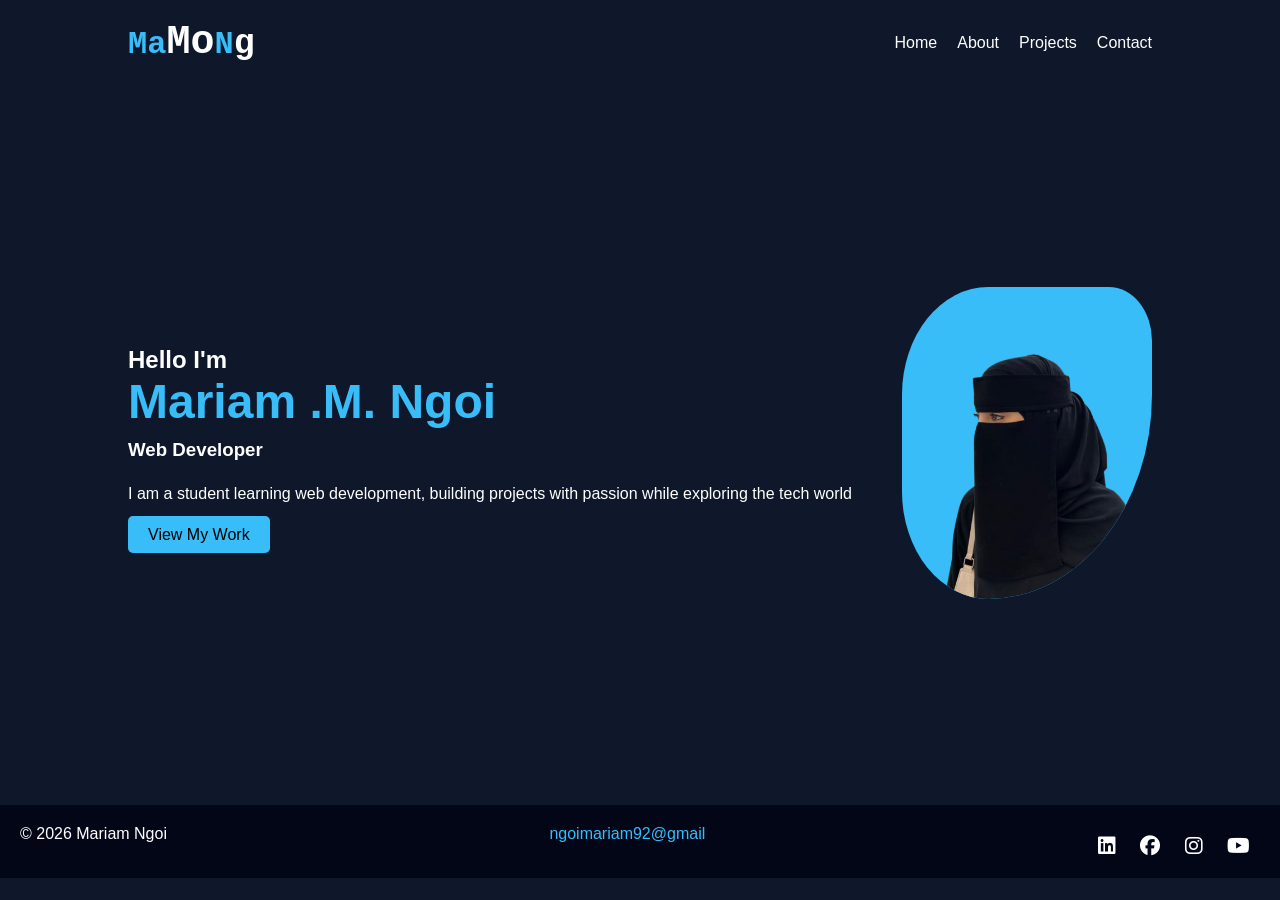
<file: index.html>
<!doctype html>
<html lang="en">
<head>
  <meta charset="UTF-8" />
  <meta name="viewport" content="width=device-width, initial-scale=1.0" />
  <title>Home page</title>

  <link rel="stylesheet" href="style.css" />
  <link rel="stylesheet" href="https://cdnjs.cloudflare.com/ajax/libs/font-awesome/6.5.0/css/all.min.css">
</head>

<body>

 
  <header>
    <h1>Ma<span class="mo">Mo</span>N<span class="ngoi">g</span></h1>
<div class="hamburger">
  <i class="fa fa-bars"></i>
</div>

    <nav class="nav-links">
      <ul>
        <li><a href="index.html">Home</a></li>
        <li><a href="about.html">About</a></li>
        <li><a href="project.html">Projects</a></li>
        <li><a href="contact.html">Contact</a></li>
      </ul>
    </nav>
  </header>

 
  <main>

  
    <section class="home">

      
      <div class="home-text">
        <h2>Hello I'm</h2>
        <h1>Mariam .M. Ngoi</h1>
        <h3>Web Developer </h3>

        <p>
          I am a student learning web development, building projects with passion
          while exploring the tech world
        </p>

         <a href="project.html" class="button">View My Work</a>
      </div>

      
      <div class="home-img">
        <img src="nicee.png" alt="Mariam Image" />
      </div>

    </section>

  </main>

  
  <footer>
    <p>© 2026 Mariam Ngoi</p>

    <p class="email">
 <a href="https://Gmail.com">ngoimariam92@gmail</a>    </p>

    <div class="social-icons">
      <a href="https://linkedIn.com" target="_blank"><i class="fa-brands fa-linkedin"></i></a>
      <a href="https://facebook.com" target="_blank"><i class="fa-brands fa-facebook"></i></a>
      <a href="https://instagram.com" target="_blank"><i class="fa-brands fa-instagram"></i></a>
      <a href="https://youtube.com" target="_blank"><i class="fa-brands fa-youtube"></i></a>
    </div>
  </footer>
  <script src="main.js"></script>
</body>
</html>
</file>
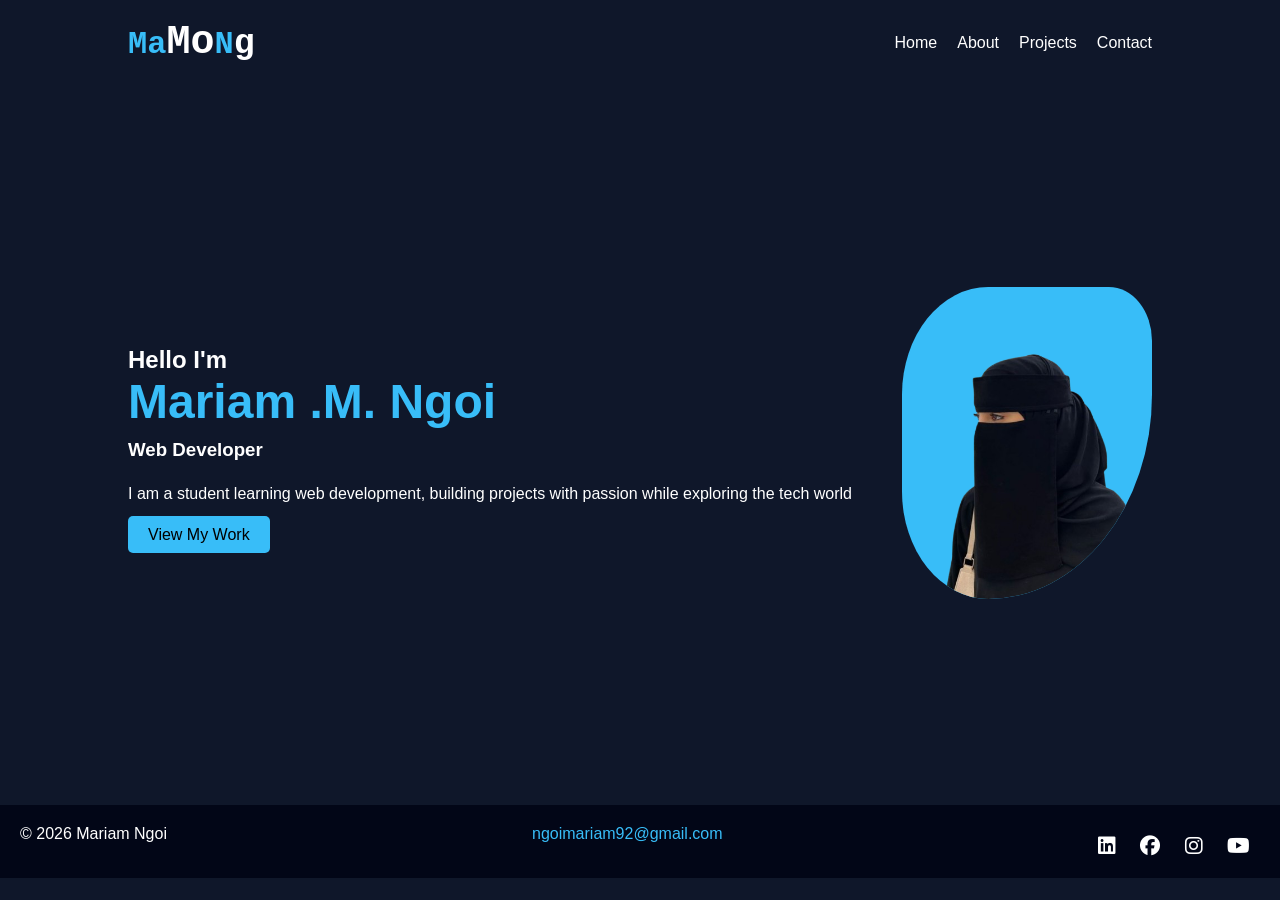
<file: views/index.html>
<!doctype html>
<html lang="en">
<head>
  <meta charset="UTF-8" />
  <meta name="viewport" content="width=device-width, initial-scale=1.0" />
  <title>Home page</title>

  <link rel="stylesheet" href="../css/style.css" />
  <link rel="stylesheet" href="https://cdnjs.cloudflare.com/ajax/libs/font-awesome/6.5.0/css/all.min.css">
</head>

<body>

 
  <header>
    <h1>Ma<span class="mo">Mo</span>N<span class="ngoi">g</span></h1>
<div class="hamburger">
  <i class="fa fa-bars"></i>
</div>

    <nav class="nav-links">
      <ul>
        <li><a href="index.html">Home</a></li>
        <li><a href="about.html">About</a></li>
        <li><a href="project.html">Projects</a></li>
        <li><a href="contact.html">Contact</a></li>
      </ul>
    </nav>
  </header>

 
  <main>

  
    <section class="home">

      
      <div class="home-text">
        <h2>Hello I'm</h2>
        <h1>Mariam .M. Ngoi</h1>
        <h3>Web Developer </h3>

        <p>
          I am a student learning web development, building projects with passion
          while exploring the tech world
        </p>

         <a href="project.html" class="button">View My Work</a>
      </div>

      
      <div class="home-img">
        <img src="../images/nicee.png" alt="Mariam Image" />
      </div>

    </section>

  </main>

  
  <footer>
    <p>© 2026 Mariam Ngoi</p>

    <p class="email">
      <a href="mailto:ngoimariam92@gmail.com">ngoimariam92@gmail.com</a>
    </p>

    <div class="social-icons">
      <a href="https://linkedIn.com" target="_blank"><i class="fa-brands fa-linkedin"></i></a>
      <a href="https://facebook.com" target="_blank"><i class="fa-brands fa-facebook"></i></a>
      <a href="https://instagram.com" target="_blank"><i class="fa-brands fa-instagram"></i></a>
      <a href="https://youtube.com" target="_blank"><i class="fa-brands fa-youtube"></i></a>
    </div>
  </footer>
  <script src="../js/main.js"></script>
</body>
</html>
</file>
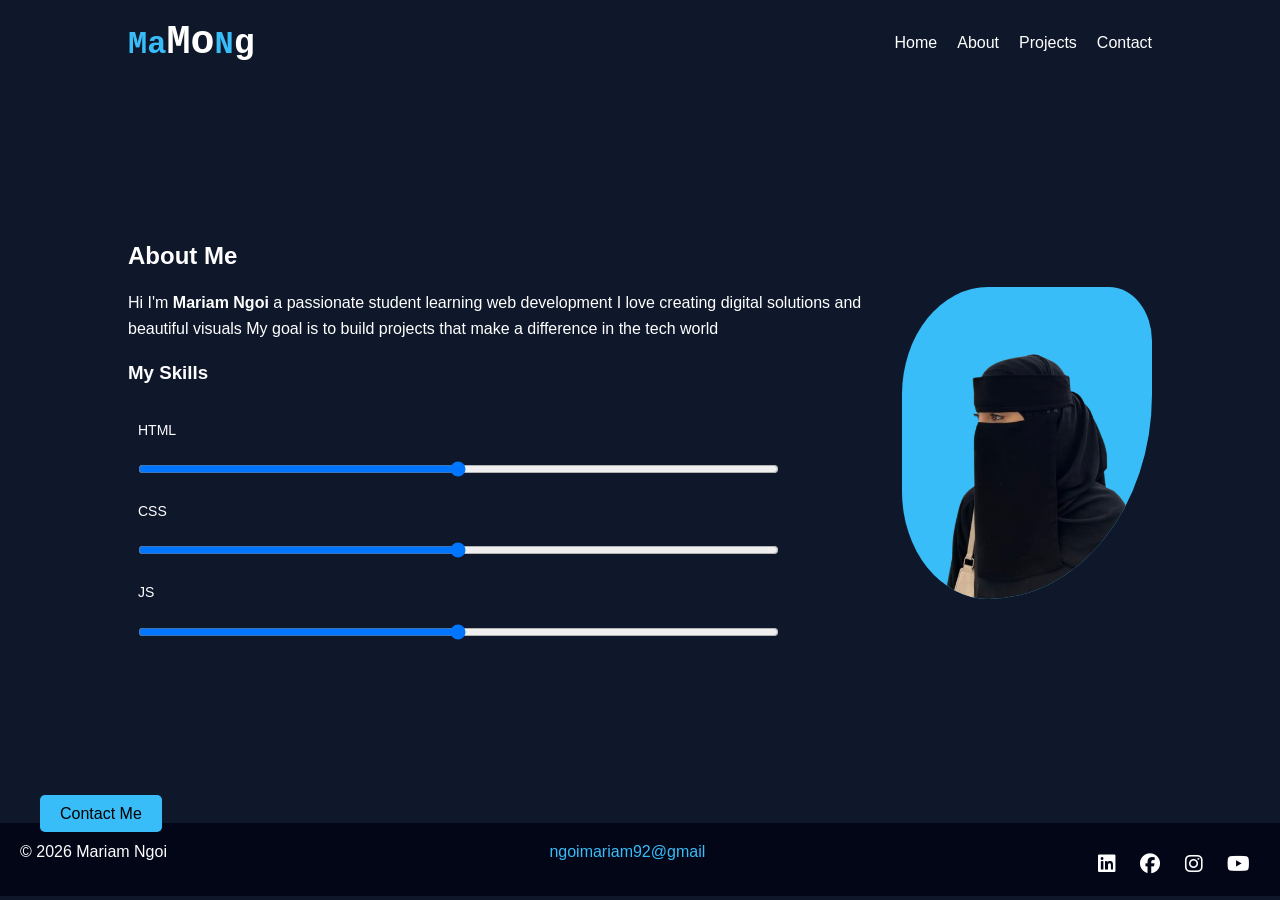
<file: about.html>
<!DOCTYPE html>
<html lang="en">
<head>
    <meta charset="UTF-8">
    <meta name="viewport" content="width=device-width, initial-scale=1.0">
    <title>About page</title>
    
  <link rel="stylesheet" href="style.css" />
  <link rel="stylesheet" href="https://cdnjs.cloudflare.com/ajax/libs/font-awesome/6.5.0/css/all.min.css">
</head>
<body>
    

  <header>
      <h1>Ma<span class="mo">Mo</span>N<span class="ngoi">g</span></h1>
    
<div class="hamburger">
  <i class="fa fa-bars"></i>
</div>

    <nav class="nav-links">
      <ul>
        <li><a href="index.html">Home</a></li>
        <li><a href="about.html">About</a></li>
        <li><a href="project.html">Projects</a></li>
        <li><a href="contact.html">Contact</a></li>
      </ul>
    </nav>
  </header>
<section id="about" class="home">
  <div class="home-text">
    <h2>About Me</h2>
    <p>
      Hi I'm <strong> Mariam Ngoi</strong> a passionate student learning web development 
      I love creating digital solutions and beautiful visuals  My goal is to build projects that
      make a difference in the tech world 
    </p> 

    <h3>My Skills</h3>
    <div class="skills">
      <p>HTML</p>
      <input type="range" class="range">
      <p>CSS</p> 
      <input type="range" class="range">
      <p>JS</p>
       <input type="range" class="range">

      
     
     
      </div>
  </div>

  <div class="home-img">
    <img src="nicee.png" alt="Mariam Image" />
  </div>
  
  
</section>
<a href="contact.html" class="btn">Contact Me</a>



 <footer>
    <p>© 2026 Mariam Ngoi</p>

    <p class="email">
 <a href="https://Gmail.com">ngoimariam92@gmail</a>    </p>

    <div class="social-icons">
      <a href="https://linkedIn.com" target="_blank"><i class="fa-brands fa-linkedin"></i></a>
      <a href="https://facebook.com" target="_blank"><i class="fa-brands fa-facebook"></i></a>
      <a href="https://instagram.com" target="_blank"><i class="fa-brands fa-instagram"></i></a>
      <a href="https://youtube.com" target="_blank"><i class="fa-brands fa-youtube"></i></a>
    </div>
  </footer>
  <script src="main.js"></script>
</body>
</html>
</file>
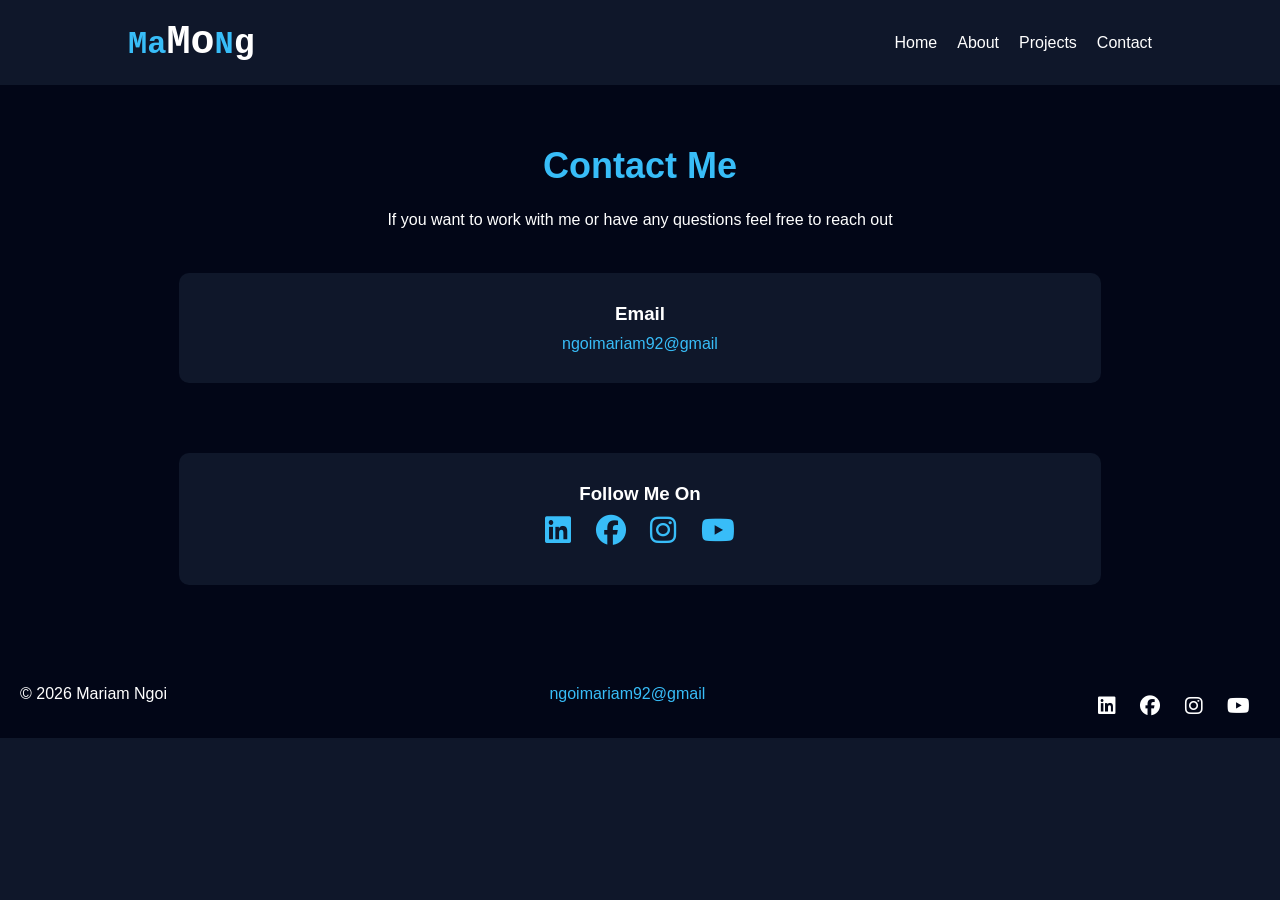
<file: contact.html>
<!doctype html>
<html lang="en">
  <head>
    <meta charset="UTF-8" />
    <meta name="viewport" content="width=device-width, initial-scale=1.0" />
    <title>Contact page</title>

    <link rel="stylesheet" href="style.css" />
    <link
      rel="stylesheet"
      href="https://cdnjs.cloudflare.com/ajax/libs/font-awesome/6.5.0/css/all.min.css"
    />
  </head>
  <body>
    <header>
      <h1>Ma<span class="mo">Mo</span>N<span class="ngoi">g</span></h1>

      <div class="hamburger">
        <i class="fa fa-bars"></i>
      </div>

      <nav class="nav-links">
        <ul>
          <li><a href="index.html">Home</a></li>
          <li><a href="about.html">About</a></li>
          <li><a href="project.html">Projects</a></li>
          <li><a href="contact.html">Contact</a></li>
        </ul>
      </nav>
    </header>
    <section id="contact" class="contact">
      <h2>Contact Me</h2>

      <p>
        If you want to work with me or have any questions feel free to reach out
      </p>

      <div class="contact-container">
        <div class="contact-info">
         
          <h3>Email</h3>
          <a href="https://Gmail.com">ngoimariam92@gmail</a>
        </div>

        <div class="contact-info">
          <h3>Follow Me On</h3>
          <div class="social-icons">
        <a href="https://linkedIn.com" target="_blank"
          ><i class="fa-brands fa-linkedin"></i
        ></a>
        <a href="https://facebook.com" target="_blank"
          ><i class="fa-brands fa-facebook"></i
        ></a>
        <a href="https://instagram.com" target="_blank"
          ><i class="fa-brands fa-instagram"></i
        ></a>
        <a href="https://youtube.com" target="_blank"
          ><i class="fa-brands fa-youtube"></i
        ></a>
      </div>
        </div>
      </div>
    </section>
    <footer>
      <p>© 2026 Mariam Ngoi</p>

      <p class="email">
        <a href="https://Gmail.com">ngoimariam92@gmail</a>
      </p>

      <div class="social-icons">
        <a href="https://linkedIn.com" target="_blank"
          ><i class="fa-brands fa-linkedin"></i
        ></a>
        <a href="https://facebook.com" target="_blank"
          ><i class="fa-brands fa-facebook"></i
        ></a>
        <a href="https://instagram.com" target="_blank"
          ><i class="fa-brands fa-instagram"></i
        ></a>
        <a href="https://youtube.com" target="_blank"
          ><i class="fa-brands fa-youtube"></i
        ></a>
      </div>
    </footer>
    <script src="main.js"></script>
  </body>
</html>
</file>
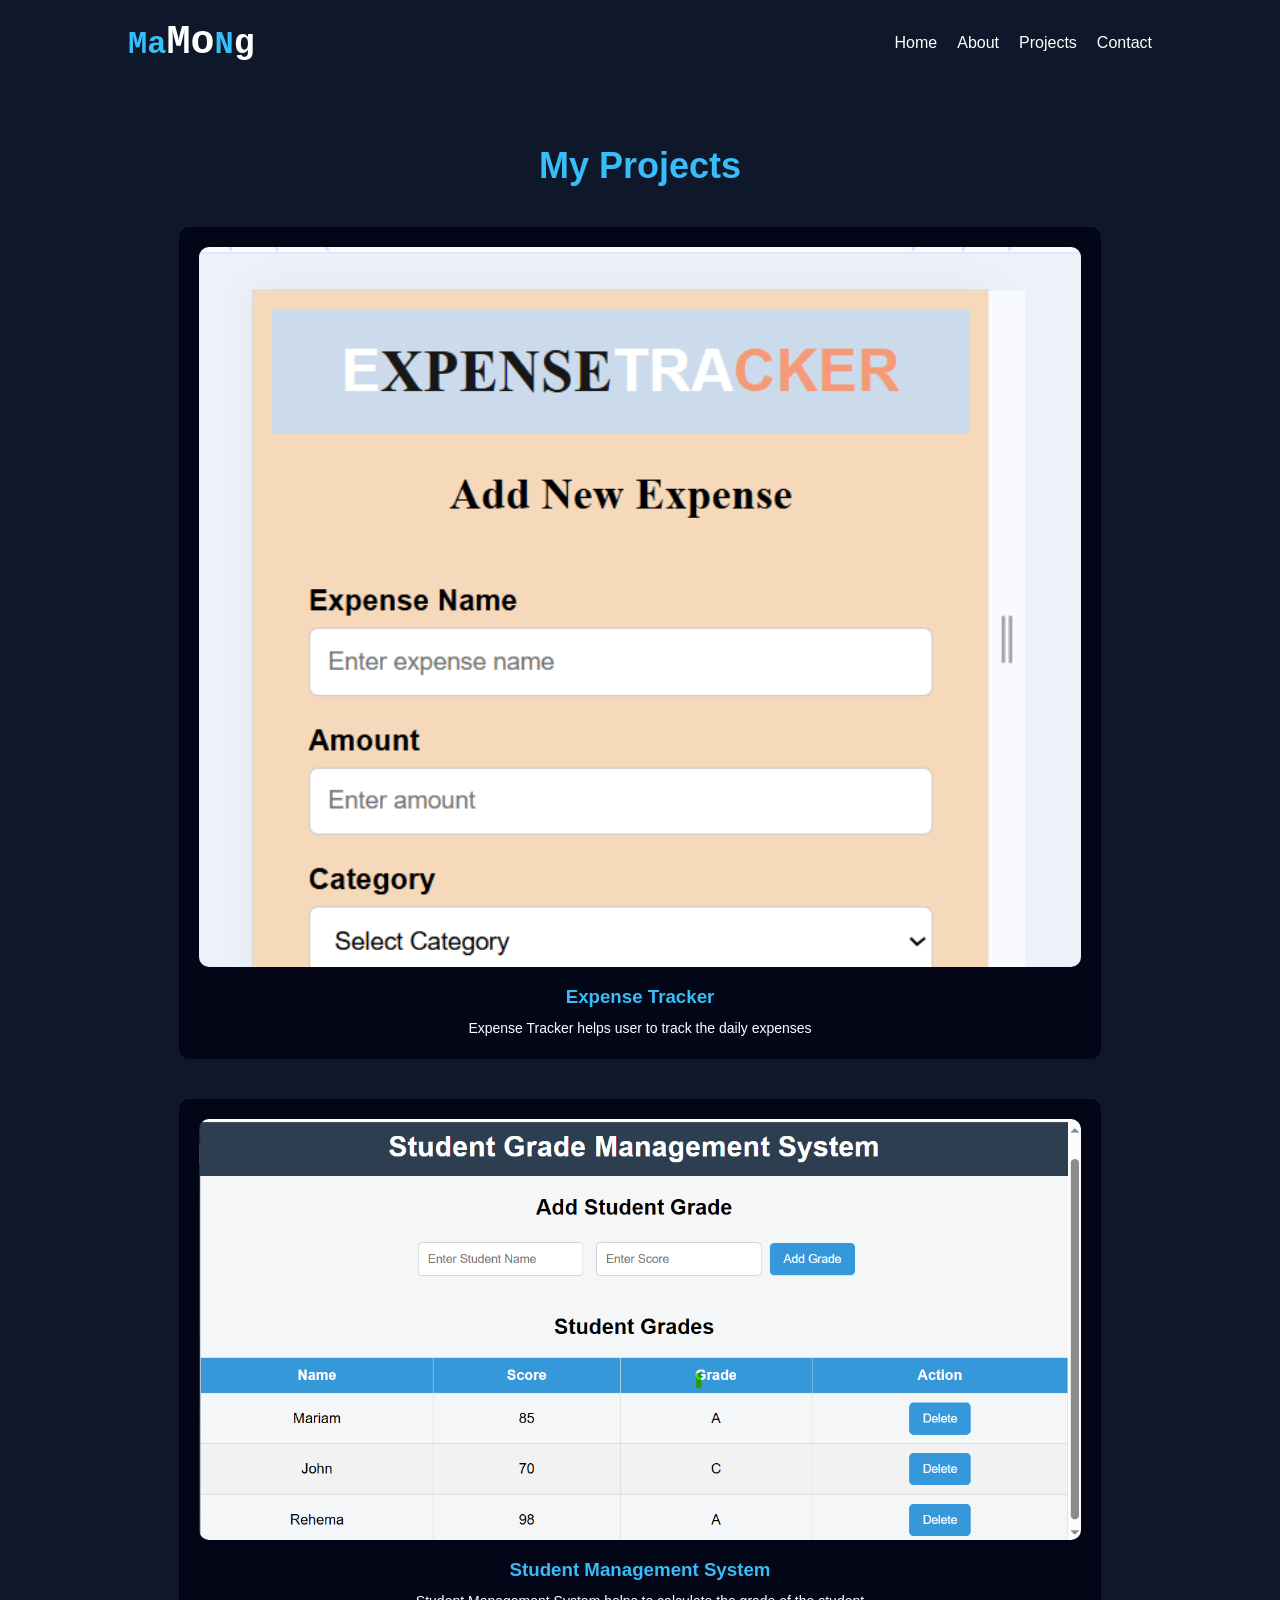
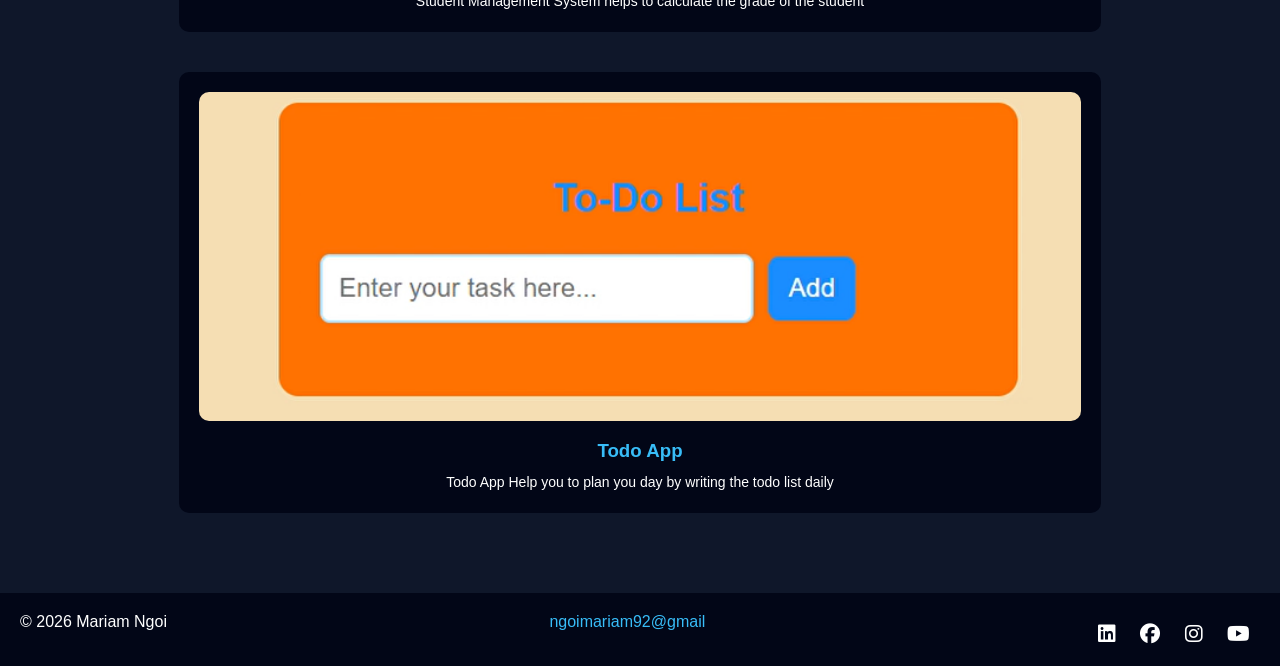
<file: project.html>
<!doctype html>
<html lang="en">
  <head>
    <meta charset="UTF-8" />
    <meta name="viewport" content="width=device-width, initial-scale=1.0" />
    <title>project page</title>

    <link rel="stylesheet" href="style.css" />
    <link
      rel="stylesheet"
      href="https://cdnjs.cloudflare.com/ajax/libs/font-awesome/6.5.0/css/all.min.css"
    />
  </head>
  <body>
    <header>
        <h1>Ma<span class="mo">Mo</span>N<span class="ngoi">g</span></h1>
      
      <div class="hamburger">
        <i class="fa fa-bars"></i>
      </div>

      <nav class="nav-links">
        <ul>
          <li><a href="index.html">Home</a></li>
          <li><a href="about.html">About</a></li>
          <li><a href="project.html">Projects</a></li>
          <li><a href="contact.html">Contact</a></li>
        </ul>
      </nav>
    </header>

    <section id="projects" class="projects">
      <h2>My Projects</h2>

      <div class="project-container">
        <div class="project-card">
          <img src="exp.png" alt="Expense Tracker" />
          <h3>Expense Tracker</h3>
          <p>Expense Tracker helps user to track the daily expenses</p>
          
        </div>

        <div class="project-card">
          <img src="student.png" alt="Grade Manager" />
          <h3>Student Management System</h3>
          <p>
            Student Management System helps to calculate the grade of the
            student
          </p>
        </div>

        <div class="project-card">
          <img src="todo-app.png" alt="Todo Appt" />
          <h3>Todo App</h3>
          <p>
            Todo App Help you to plan you day by writing the todo list daily
          </p>
        </div>
      </div>
    </section>
  <footer>
    <p>© 2026 Mariam Ngoi</p>

    <p class="email">
      <a href="https://Gmail.com">ngoimariam92@gmail</a>
    </p>

    <div class="social-icons">
      <a href="https://linkedIn.com" target="_blank"><i class="fa-brands fa-linkedin"></i></a>
      <a href="https://facebook.com" target="_blank"><i class="fa-brands fa-facebook"></i></a>
      <a href="https://instagram.com" target="_blank"><i class="fa-brands fa-instagram"></i></a>
      <a href="https://youtube.com" target="_blank"><i class="fa-brands fa-youtube"></i></a>
    </div>
  </footer>
  <script src="main.js"></script>
  </body>
</html>
</file>
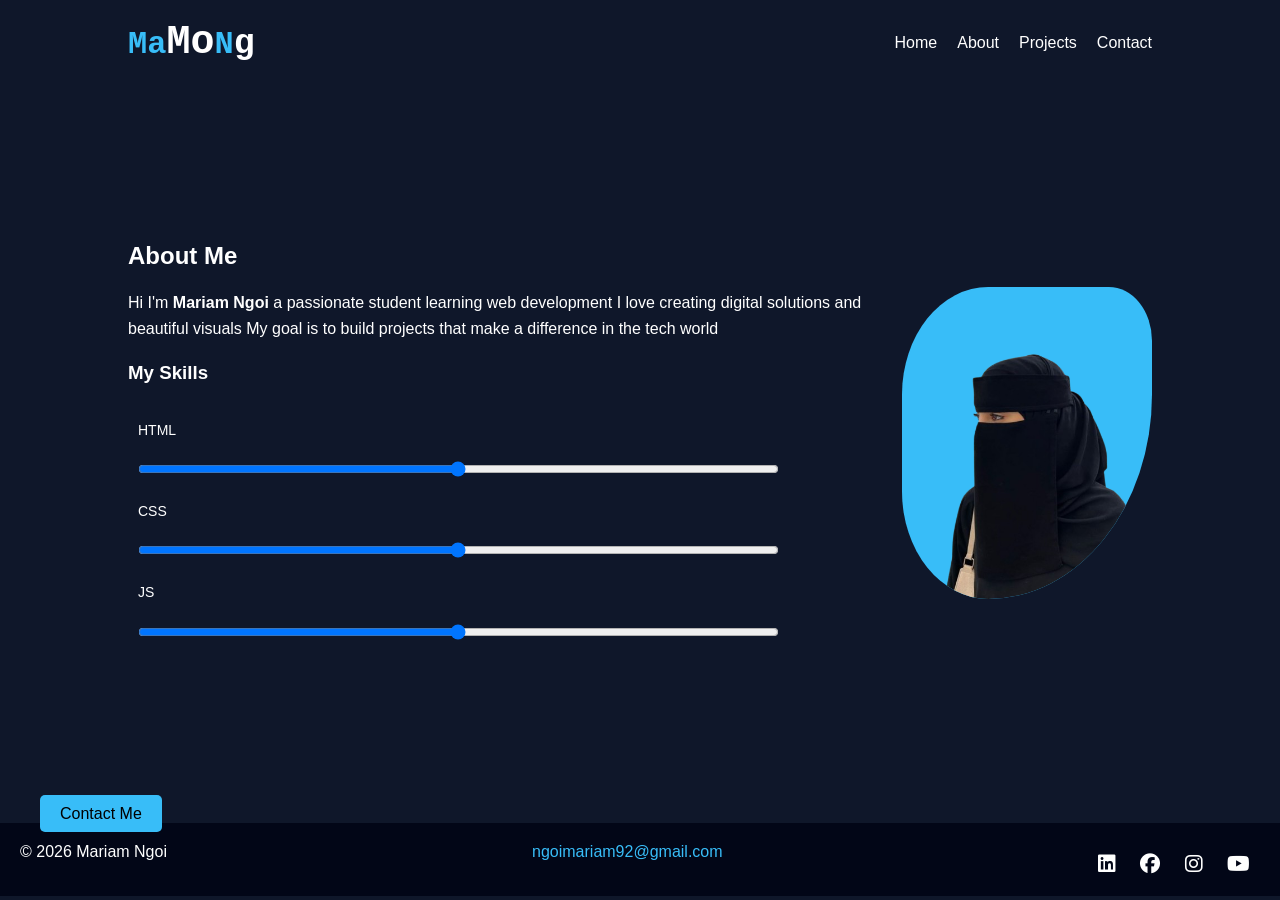
<file: views/about.html>
<!DOCTYPE html>
<html lang="en">
<head>
    <meta charset="UTF-8">
    <meta name="viewport" content="width=device-width, initial-scale=1.0">
    <title>About page</title>
    
  <link rel="stylesheet" href="../css/style.css" />
  <link rel="stylesheet" href="https://cdnjs.cloudflare.com/ajax/libs/font-awesome/6.5.0/css/all.min.css">
</head>
<body>
    

  <header>
      <h1>Ma<span class="mo">Mo</span>N<span class="ngoi">g</span></h1>
    
<div class="hamburger">
  <i class="fa fa-bars"></i>
</div>

    <nav class="nav-links">
      <ul>
        <li><a href="index.html">Home</a></li>
        <li><a href="about.html">About</a></li>
        <li><a href="project.html">Projects</a></li>
        <li><a href="contact.html">Contact</a></li>
      </ul>
    </nav>
  </header>
<section id="about" class="home">
  <div class="home-text">
    <h2>About Me</h2>
    <p>
      Hi I'm <strong> Mariam Ngoi</strong> a passionate student learning web development 
      I love creating digital solutions and beautiful visuals  My goal is to build projects that
      make a difference in the tech world 
    </p> 

    <h3>My Skills</h3>
    <div class="skills">
      <p>HTML</p>
      <input type="range" class="range">
      <p>CSS</p> 
      <input type="range" class="range">
      <p>JS</p>
       <input type="range" class="range">

      
     
     
      </div>
  </div>

  <div class="home-img">
    <img src="../images/nicee.png" alt="Mariam Image" />
  </div>
  
  
</section>
<a href="contact.html" class="btn">Contact Me</a>



 <footer>
    <p>© 2026 Mariam Ngoi</p>

    <p class="email">
      <a href="mailto:ngoimariam92@gmail.com">ngoimariam92@gmail.com</a>
    </p>

    <div class="social-icons">
      <a href="https://linkedIn.com" target="_blank"><i class="fa-brands fa-linkedin"></i></a>
      <a href="https://facebook.com" target="_blank"><i class="fa-brands fa-facebook"></i></a>
      <a href="https://instagram.com" target="_blank"><i class="fa-brands fa-instagram"></i></a>
      <a href="https://youtube.com" target="_blank"><i class="fa-brands fa-youtube"></i></a>
    </div>
  </footer>
  <script src="../js/main.js"></script>
</body>
</html>
</file>
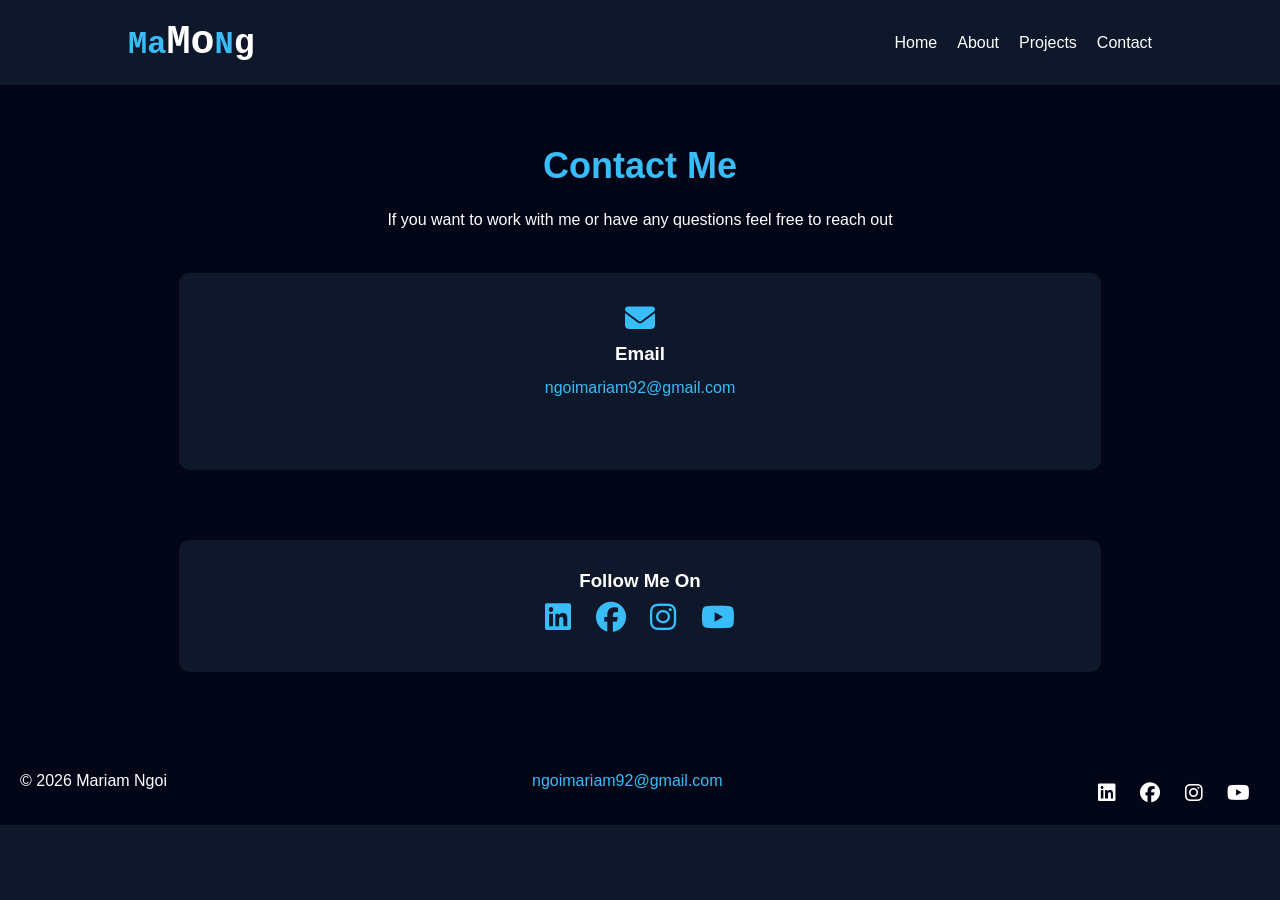
<file: views/contact.html>
<!DOCTYPE html>
<html lang="en">
<head>
    <meta charset="UTF-8">
    <meta name="viewport" content="width=device-width, initial-scale=1.0">
    <title>Contact page</title>
    
  <link rel="stylesheet" href="../css/style.css" />
  <link rel="stylesheet" href="https://cdnjs.cloudflare.com/ajax/libs/font-awesome/6.5.0/css/all.min.css">
</head>
<body>
   
  <header>
      <h1>Ma<span class="mo">Mo</span>N<span class="ngoi">g</span></h1>
    
<div class="hamburger">
  <i class="fa fa-bars"></i>
</div>

    <nav class="nav-links">
      <ul>
        <li><a href="index.html">Home</a></li>
        <li><a href="about.html">About</a></li>
        <li><a href="project.html">Projects</a></li>
        <li><a href="contact.html">Contact</a></li>
      </ul>
    </nav>
  </header>
<section id="contact" class="contact">
  <h2>Contact Me</h2>
  
  <p>If you want to work with me or have any questions feel free to reach out</p>
  
  <div class="contact-container">
    
   
    <div class="contact-info">
      <i class="fa fa-envelope"></i>
      <h3>Email</h3>
      <p><a href="mailto:ngoimariam92@gmail.com">ngoimariam92@gmail.com</a></p>
    </div>
    
  
    <div class="contact-info">
      
      <h3>Follow Me On</h3>
      <div class="social-icons">
        <a href="#"><i class="fa-brands fa-linkedin"></i></a>
        <a href="#"><i class="fa-brands fa-facebook"></i></a>
        <a href="#"><i class="fa-brands fa-instagram"></i></a>
        <a href="#"><i class="fa-brands fa-youtube"></i></a>
      </div>
    </div>

  </div>
</section>
 <footer>
    <p>© 2026 Mariam Ngoi</p>

    <p class="email">
      <a href="mailto:ngoimariam92@gmail.com">ngoimariam92@gmail.com</a>
    </p>

    <div class="social-icons">
      <a href="https://linkedIn.com" target="_blank"><i class="fa-brands fa-linkedin"></i></a>
      <a href="https://facebook.com" target="_blank"><i class="fa-brands fa-facebook"></i></a>
      <a href="https://instagram.com" target="_blank"><i class="fa-brands fa-instagram"></i></a>
      <a href="https://youtube.com" target="_blank"><i class="fa-brands fa-youtube"></i></a>
    </div>
  </footer>
  <script src="../js/main.js"></script>
</body>
</html>
</file>
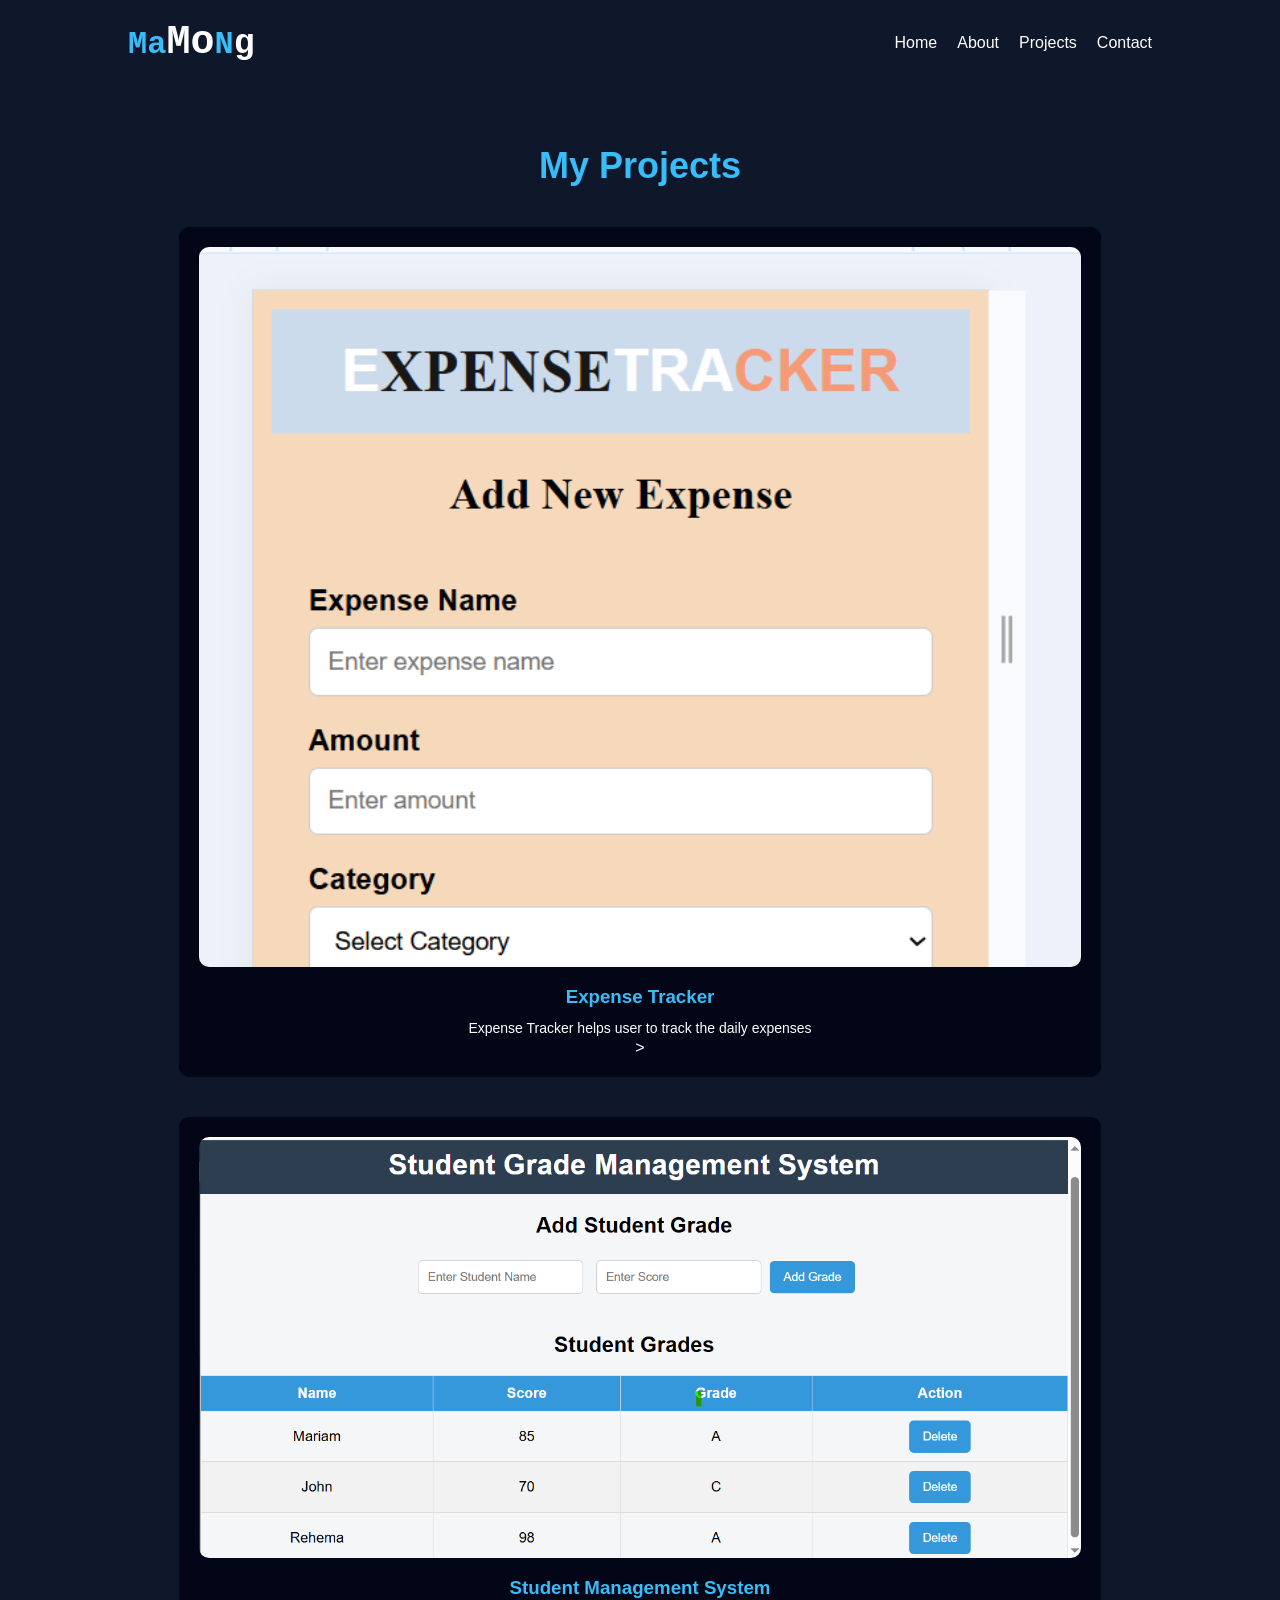
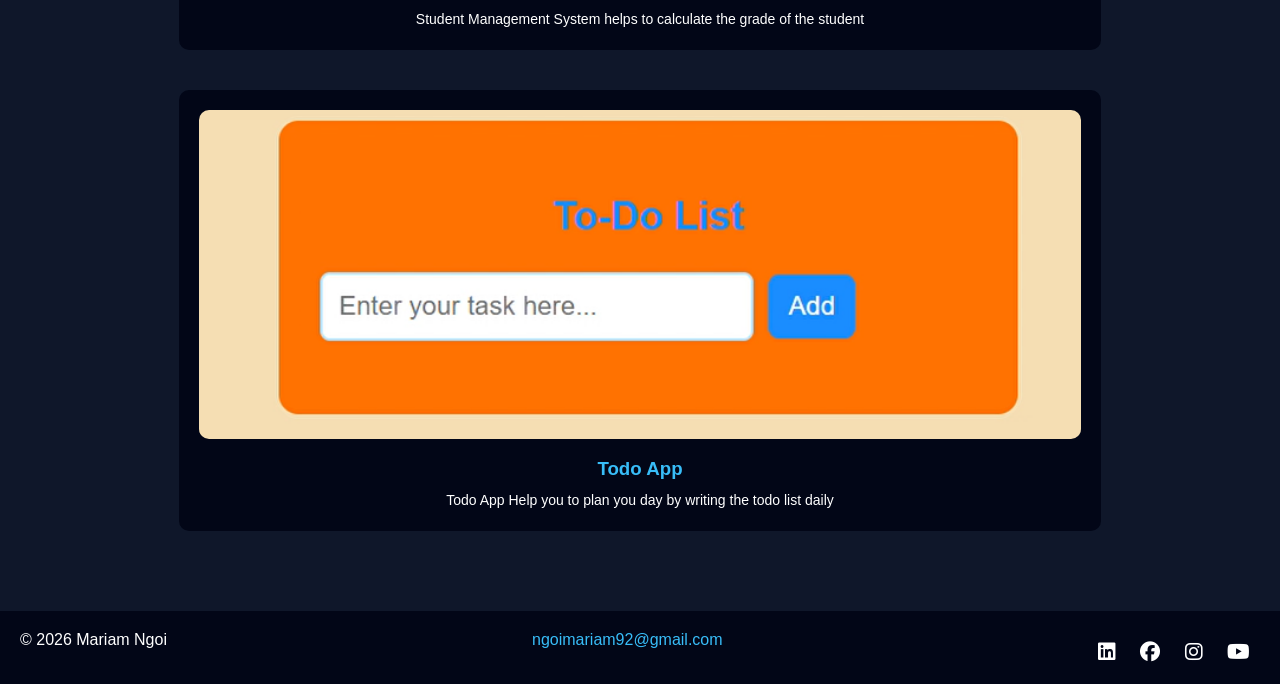
<file: views/project.html>
<!doctype html>
<html lang="en">
  <head>
    <meta charset="UTF-8" />
    <meta name="viewport" content="width=device-width, initial-scale=1.0" />
    <title>project page</title>

    <link rel="stylesheet" href="../css/style.css" />
    <link
      rel="stylesheet"
      href="https://cdnjs.cloudflare.com/ajax/libs/font-awesome/6.5.0/css/all.min.css"
    />
  </head>
  <body>
    <header>
        <h1>Ma<span class="mo">Mo</span>N<span class="ngoi">g</span></h1>
      
      <div class="hamburger">
        <i class="fa fa-bars"></i>
      </div>

      <nav class="nav-links">
        <ul>
          <li><a href="index.html">Home</a></li>
          <li><a href="about.html">About</a></li>
          <li><a href="project.html">Projects</a></li>
          <li><a href="contact.html">Contact</a></li>
        </ul>
      </nav>
    </header>

    <section id="projects" class="projects">
      <h2>My Projects</h2>

      <div class="project-container">
        <div class="project-card">
          <img src="../images/exp.png" alt="Expense Tracker" />
          <h3>Expense Tracker</h3>
          <p>Expense Tracker helps user to track the daily expenses</p>
          >
        </div>

        <div class="project-card">
          <img src="../images/student.png" alt="Grade Manager" />
          <h3>Student Management System</h3>
          <p>
            Student Management System helps to calculate the grade of the
            student
          </p>
        </div>

        <div class="project-card">
          <img src="../images/todo-app.png" alt="Todo Appt" />
          <h3>Todo App</h3>
          <p>
            Todo App Help you to plan you day by writing the todo list daily
          </p>
        </div>
      </div>
    </section>
  <footer>
    <p>© 2026 Mariam Ngoi</p>

    <p class="email">
      <a href="mailto:ngoimariam92@gmail.com">ngoimariam92@gmail.com</a>
    </p>

    <div class="social-icons">
      <a href="https://linkedIn.com" target="_blank"><i class="fa-brands fa-linkedin"></i></a>
      <a href="https://facebook.com" target="_blank"><i class="fa-brands fa-facebook"></i></a>
      <a href="https://instagram.com" target="_blank"><i class="fa-brands fa-instagram"></i></a>
      <a href="https://youtube.com" target="_blank"><i class="fa-brands fa-youtube"></i></a>
    </div>
  </footer>
  <script src="../js/main.js"></script>
  </body>
</html>
</file>
<file: style.css>
* {
  margin: 0;
  padding: 0;
  box-sizing: border-box;
  font-family: Arial, sans-serif;
}

body {
  background-color: #0f172a;
  color: white;
}

header {
  display: flex;
  justify-content: space-between;
  align-items: center;
  padding: 20px 10%;
}

header h1 {
  color: #38bdf8;
  font-family: "Courier New", Courier, monospace;
}
.mo {
  color: white;
  font-family: "Courier New", Courier, monospace;
  font-size: 40px;
}
.ngoi {
  font-family: "Courier New", Courier, monospace;
  color: white;
  font-size: 35px;
}

.nav-links ul {
  display: flex;
  list-style: none;
  gap: 20px;
}

.nav-links a {
  text-decoration: none;
  color: white;
  transition: 0.3s;
}

.nav-links a:hover {
  color: #38bdf8;
}

.home {
  display: flex;
  align-items: center;
  justify-content: space-between;
  padding: 60px 10%;
  min-height: 80vh;
}

.home-text h2 {
  font-size: 24px;
}

.home-text h1 {
  font-size: 48px;
  color: #38bdf8;
  font-family: "Montserrat", sans-serif;
}

.home-text h3 {
  margin: 10px 0;
}

.home-text p {
  margin: 20px 0;
  line-height: 1.6;
}

.home-text .button {
  padding: 10px 20px;
  border: none;
  background-color: #38bdf8;
  color: black;
  cursor: pointer;
  border-radius: 5px;
  transition: 0.3s;
  text-decoration: none;
}

.home-text button:hover {
  background-color: white;
}

.home-img img {
  width: 250px;
  border-radius: 50% 25% 95% 50%;
  background-color: #38bdf8;
}
.hamburger {
  display: none;
}

footer {
  display: flex;
  justify-content: space-between;
  text-align: center;
  padding: 20px;
  background-color: #020617;
}

footer .email a {
  color: #38bdf8;
  text-decoration: none;
}
 footer .email a:hover{
text-decoration: underline;
 }
.social-icons {
  margin-top: 10px;
}

.social-icons a {
  color: white;
  margin: 0 10px;
  font-size: 20px;
  transition: 0.3s;
}

.social-icons a:hover {
  color: #38bdf8;
}

@media (max-width: 768px) {
  header {
    flex-direction: column;
    gap: 10px;
    text-align: center;
  }

  .nav-links ul {
    flex-direction: column;
    gap: 10px;
  }

.nav-links.active {
  display: block;
}

  .home {
    flex-direction: column;
    text-align: center;
    padding: 40px 5%;
  }

  .home-text h1 {
    font-size: 32px;
  }

  .home-text h2 {
    font-size: 20px;
  }

  .home-text h3 {
    font-size: 18px;
  }

  .home-img img {
    width: 200px;
    margin-top: 20px;
  }

  .home-text button {
    width: 100%;
  }

  .hamburger {
    display: block;
    font-size: 28px;
    cursor: pointer;
    color: white;
  }

  .hamburger {
    display: block;
    position: absolute;
    top: 25px;
    right: 10%;
  }

  .nav-links {
    display: none;
    width: 100%;
    background-color: #0f172a;
    position: absolute;
    top: 70px;
    left: 0;
    text-align: center;
  }

  .nav-links ul {
    flex-direction: column;
    gap: 20px;
    padding: 20px 0;
  }

  .nav-links.active {
    display: block;
  }
}

.range {
  width: 85%;
  justify-content: flex-start;
  align-items: flex-start;
}
.skills {
  color: white;
  padding: 5px 10px;
  border-radius: 5px;
  font-size: 14px;
}
.btn {
  padding: 10px 20px;
  border: none;
  background-color: #38bdf8;
  color: black;
  cursor: pointer;
  border-radius: 5px;
  transition: 0.3s;
  text-decoration: none;
  margin-left: 40px;
  margin-bottom: 70px;
}

.btn:hover {
  background-color: white;
}

.projects {
  padding: 60px 10%;
  background-color: #0f172a;
  color: white;
  text-align: center;
}

.projects h2 {
  font-size: 36px;
  color: #38bdf8;
  margin-bottom: 40px;
}

.project-container {
  display: flex;
  gap: 20px;
  flex-wrap: wrap;
  justify-content: center;
}

.project-card {
  background-color: #020617;
  padding: 20px;
  border-radius: 10px;
  width: 300px;
  transition:
    transform 0.3s,
    box-shadow 0.3s;
}

.project-card img {
  width: 100%;
  border-radius: 10px;
  margin-bottom: 15px;
}

.project-card h3 {
  margin-bottom: 10px;
  color: #38bdf8;
}

.project-card p {
  font-size: 14px;
  line-height: 1.5;
}

.project-card:hover {
  transform: translateY(-10px);
  box-shadow: 0 10px 20px rgba(0, 0, 0, 0.5);
}

.project-container {
  flex-direction: column;
  align-items: center;
}

.project-card {
  width: 90%;
  margin-bottom: 20px;
}

.project-container {
  flex-direction: column;
  align-items: center;
}

.project-card {
  width: 90%;
  margin-bottom: 20px;
}
.contact {
  padding: 60px 10%;
  background-color: #020617;
  color: white;
  text-align: center;
}

.contact h2 {
  font-size: 36px;
  color: #38bdf8;
  margin-bottom: 20px;
}

.contact p {
  margin-bottom: 40px;
  line-height: 1.6;
}

.contact-container {
  display: flex;
  gap: 50px;
  justify-content: center;
  flex-wrap: wrap;
}

.contact-info {
  background-color: #0f172a;
  padding: 30px 20px;
  border-radius: 10px;
  width: 250px;
  transition:
    transform 0.3s,
    box-shadow 0.3s;
}

.contact-info i {
  font-size: 30px;
  color: #38bdf8;
  margin-bottom: 10px;
}

.contact-info h3 {
  margin-bottom: 10px;
}

.contact-info a {
  color: #38bdf8;
  text-decoration: none;
}

.contact-info a:hover {
  text-decoration: underline;
}

.contact-info:hover {
  transform: translateY(-10px);
}

.contact-container {
  flex-direction: column;
  align-items: center;
}

.contact-info {
  width: 90%;
  margin-bottom: 20px;
}
</file>
<file: css/style.css>
* {
  margin: 0;
  padding: 0;
  box-sizing: border-box;
  font-family: Arial, sans-serif;
}

body {
  background-color: #0f172a;
  color: white;
}

header {
  display: flex;
  justify-content: space-between;
  align-items: center;
  padding: 20px 10%;
}

header h1 {
  color: #38bdf8;
  font-family: "Courier New", Courier, monospace;
}
.mo {
  color: white;
  font-family: "Courier New", Courier, monospace;
  font-size: 40px;
}
.ngoi {
  font-family: "Courier New", Courier, monospace;
  color: white;
  font-size: 35px;
}

.nav-links ul {
  display: flex;
  list-style: none;
  gap: 20px;
}

.nav-links a {
  text-decoration: none;
  color: white;
  transition: 0.3s;
}

.nav-links a:hover {
  color: #38bdf8;
}

.home {
  display: flex;
  align-items: center;
  justify-content: space-between;
  padding: 60px 10%;
  min-height: 80vh;
}

.home-text h2 {
  font-size: 24px;
}

.home-text h1 {
  font-size: 48px;
  color: #38bdf8;
  font-family: "Montserrat", sans-serif;
}

.home-text h3 {
  margin: 10px 0;
}

.home-text p {
  margin: 20px 0;
  line-height: 1.6;
}

.home-text .button {
  padding: 10px 20px;
  border: none;
  background-color: #38bdf8;
  color: black;
  cursor: pointer;
  border-radius: 5px;
  transition: 0.3s;
  text-decoration: none;
}

.home-text button:hover {
  background-color: white;
}

.home-img img {
  width: 250px;
  border-radius: 50% 25% 95% 50%;
  background-color: #38bdf8;
}
.hamburger {
  display: none;
}

footer {
  display: flex;
  justify-content: space-between;
  text-align: center;
  padding: 20px;
  background-color: #020617;
}

footer .email a {
  color: #38bdf8;
  text-decoration: none;
}

.social-icons {
  margin-top: 10px;
}

.social-icons a {
  color: white;
  margin: 0 10px;
  font-size: 20px;
  transition: 0.3s;
}

.social-icons a:hover {
  color: #38bdf8;
}

@media (max-width: 768px) {
  header {
    flex-direction: column;
    gap: 10px;
    text-align: center;
  }

  .nav-links ul {
    flex-direction: column;
    gap: 10px;
  }

.nav-links.active {
  display: block;
}

  .home {
    flex-direction: column;
    text-align: center;
    padding: 40px 5%;
  }

  .home-text h1 {
    font-size: 32px;
  }

  .home-text h2 {
    font-size: 20px;
  }

  .home-text h3 {
    font-size: 18px;
  }

  .home-img img {
    width: 200px;
    margin-top: 20px;
  }

  .home-text button {
    width: 100%;
  }

  .hamburger {
    display: block;
    font-size: 28px;
    cursor: pointer;
    color: white;
  }

  .hamburger {
    display: block;
    position: absolute;
    top: 25px;
    right: 10%;
  }

  .nav-links {
    display: none;
    width: 100%;
    background-color: #0f172a;
    position: absolute;
    top: 70px;
    left: 0;
    text-align: center;
  }

  .nav-links ul {
    flex-direction: column;
    gap: 20px;
    padding: 20px 0;
  }

  .nav-links.active {
    display: block;
  }
}

.range {
  width: 85%;
  justify-content: flex-start;
  align-items: flex-start;
}
.skills {
  color: white;
  padding: 5px 10px;
  border-radius: 5px;
  font-size: 14px;
}
.btn {
  padding: 10px 20px;
  border: none;
  background-color: #38bdf8;
  color: black;
  cursor: pointer;
  border-radius: 5px;
  transition: 0.3s;
  text-decoration: none;
  margin-left: 40px;
  margin-bottom: 70px;
}

.btn:hover {
  background-color: white;
}

.projects {
  padding: 60px 10%;
  background-color: #0f172a;
  color: white;
  text-align: center;
}

.projects h2 {
  font-size: 36px;
  color: #38bdf8;
  margin-bottom: 40px;
}

.project-container {
  display: flex;
  gap: 20px;
  flex-wrap: wrap;
  justify-content: center;
}

.project-card {
  background-color: #020617;
  padding: 20px;
  border-radius: 10px;
  width: 300px;
  transition:
    transform 0.3s,
    box-shadow 0.3s;
}

.project-card img {
  width: 100%;
  border-radius: 10px;
  margin-bottom: 15px;
}

.project-card h3 {
  margin-bottom: 10px;
  color: #38bdf8;
}

.project-card p {
  font-size: 14px;
  line-height: 1.5;
}

.project-card:hover {
  transform: translateY(-10px);
  box-shadow: 0 10px 20px rgba(0, 0, 0, 0.5);
}

.project-container {
  flex-direction: column;
  align-items: center;
}

.project-card {
  width: 90%;
  margin-bottom: 20px;
}

.project-container {
  flex-direction: column;
  align-items: center;
}

.project-card {
  width: 90%;
  margin-bottom: 20px;
}
.contact {
  padding: 60px 10%;
  background-color: #020617;
  color: white;
  text-align: center;
}

.contact h2 {
  font-size: 36px;
  color: #38bdf8;
  margin-bottom: 20px;
}

.contact p {
  margin-bottom: 40px;
  line-height: 1.6;
}

.contact-container {
  display: flex;
  gap: 50px;
  justify-content: center;
  flex-wrap: wrap;
}

.contact-info {
  background-color: #0f172a;
  padding: 30px 20px;
  border-radius: 10px;
  width: 250px;
  transition:
    transform 0.3s,
    box-shadow 0.3s;
}

.contact-info i {
  font-size: 30px;
  color: #38bdf8;
  margin-bottom: 10px;
}

.contact-info h3 {
  margin-bottom: 10px;
}

.contact-info a {
  color: #38bdf8;
  text-decoration: none;
}

.contact-info a:hover {
  text-decoration: underline;
}

.contact-info:hover {
  transform: translateY(-10px);
}

.contact-container {
  flex-direction: column;
  align-items: center;
}

.contact-info {
  width: 90%;
  margin-bottom: 20px;
}
</file>
